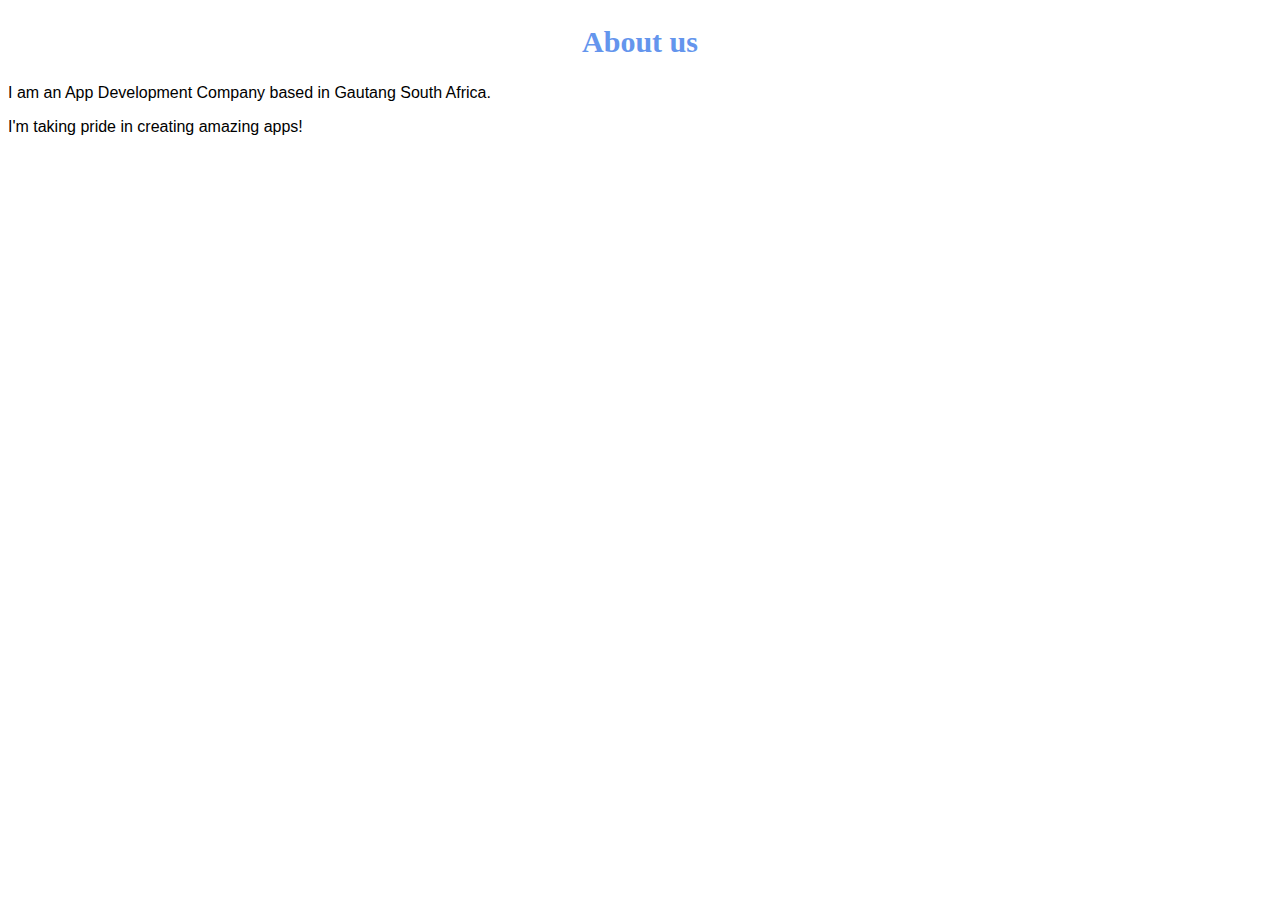
<file: about.html>
<!DOCTYPE html>
<html>
    <head>
        <link rel="stylesheet" href="style.css">
    </head>
    <body>
        <h2>About us</h2>
        <p>I am an App Development Company based in Gautang South Africa.</p>
        <p>I'm taking pride in creating amazing apps!</p> 
        
    </body>
</html>
</file>
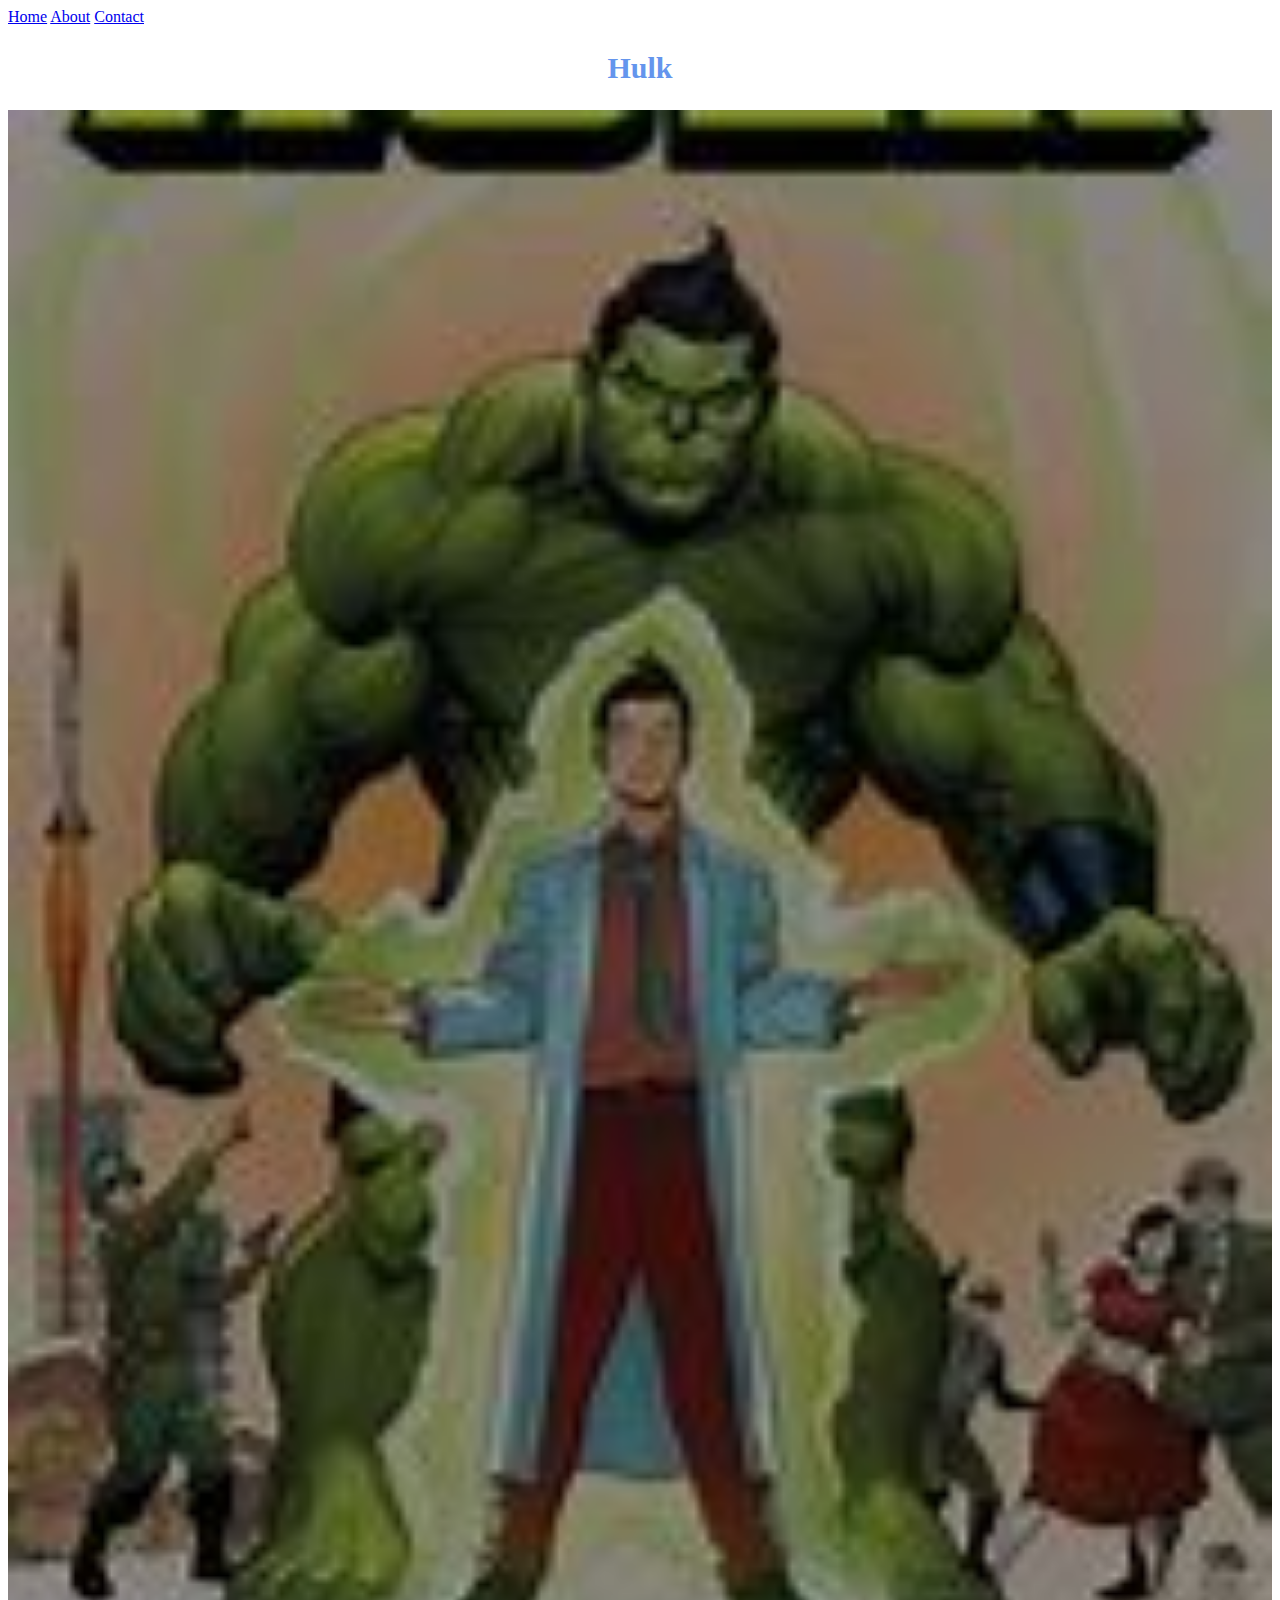
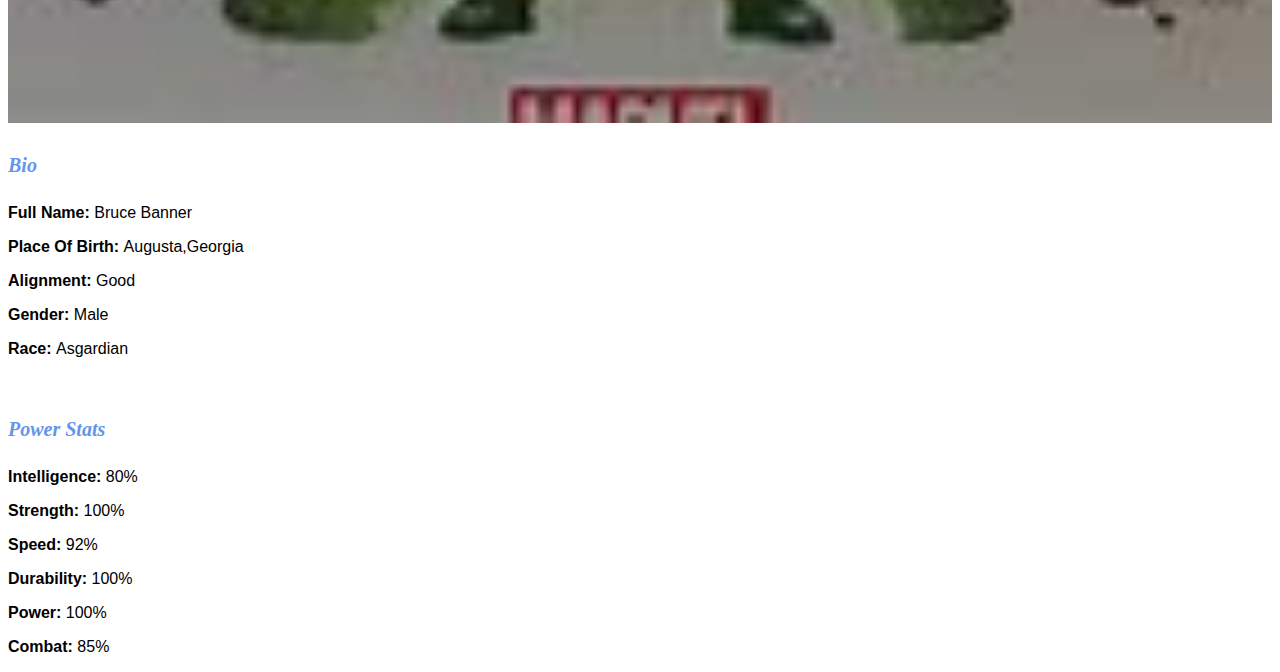
<file: avengers-3.html>
<!DOCTYPE html>
<html>
     <head>
          <link rel="stylesheet" href="style.css">
     </head>
     <body>
          <div id="Menu">
               <a href="index.html">Home<a/>
               <a href="about.html">About</a>
               <a href="contact.html">Contact</a>
          <div/>
          <h2>Hulk</h2>
          <div class="gallery">
               <img src="images/avengers%2003.jpg">
          </div>
             <h4>Bio</h4>
               <p><b>Full Name: </b> Bruce Banner</p>
               <p><b>Place Of Birth: </b> Augusta,Georgia</p>
               <p><b>Alignment: </b> Good</p>
               <p><b>Gender: </b> Male</p>
               <p><b>Race: </b> Asgardian</p>
         
              <br/>

              <h4>Power Stats</h4>
              <p><b>Intelligence: </b> 80%</p>
              <p><b>Strength: </b> 100%</p>
              <p><b>Speed: </b> 92%</p>
              <p><b>Durability: </b> 100%</p>
              <p><b>Power: </b> 100%</p>
              <p><b>Combat: </b> 85%</p> 
     </body>
</html>
</file>
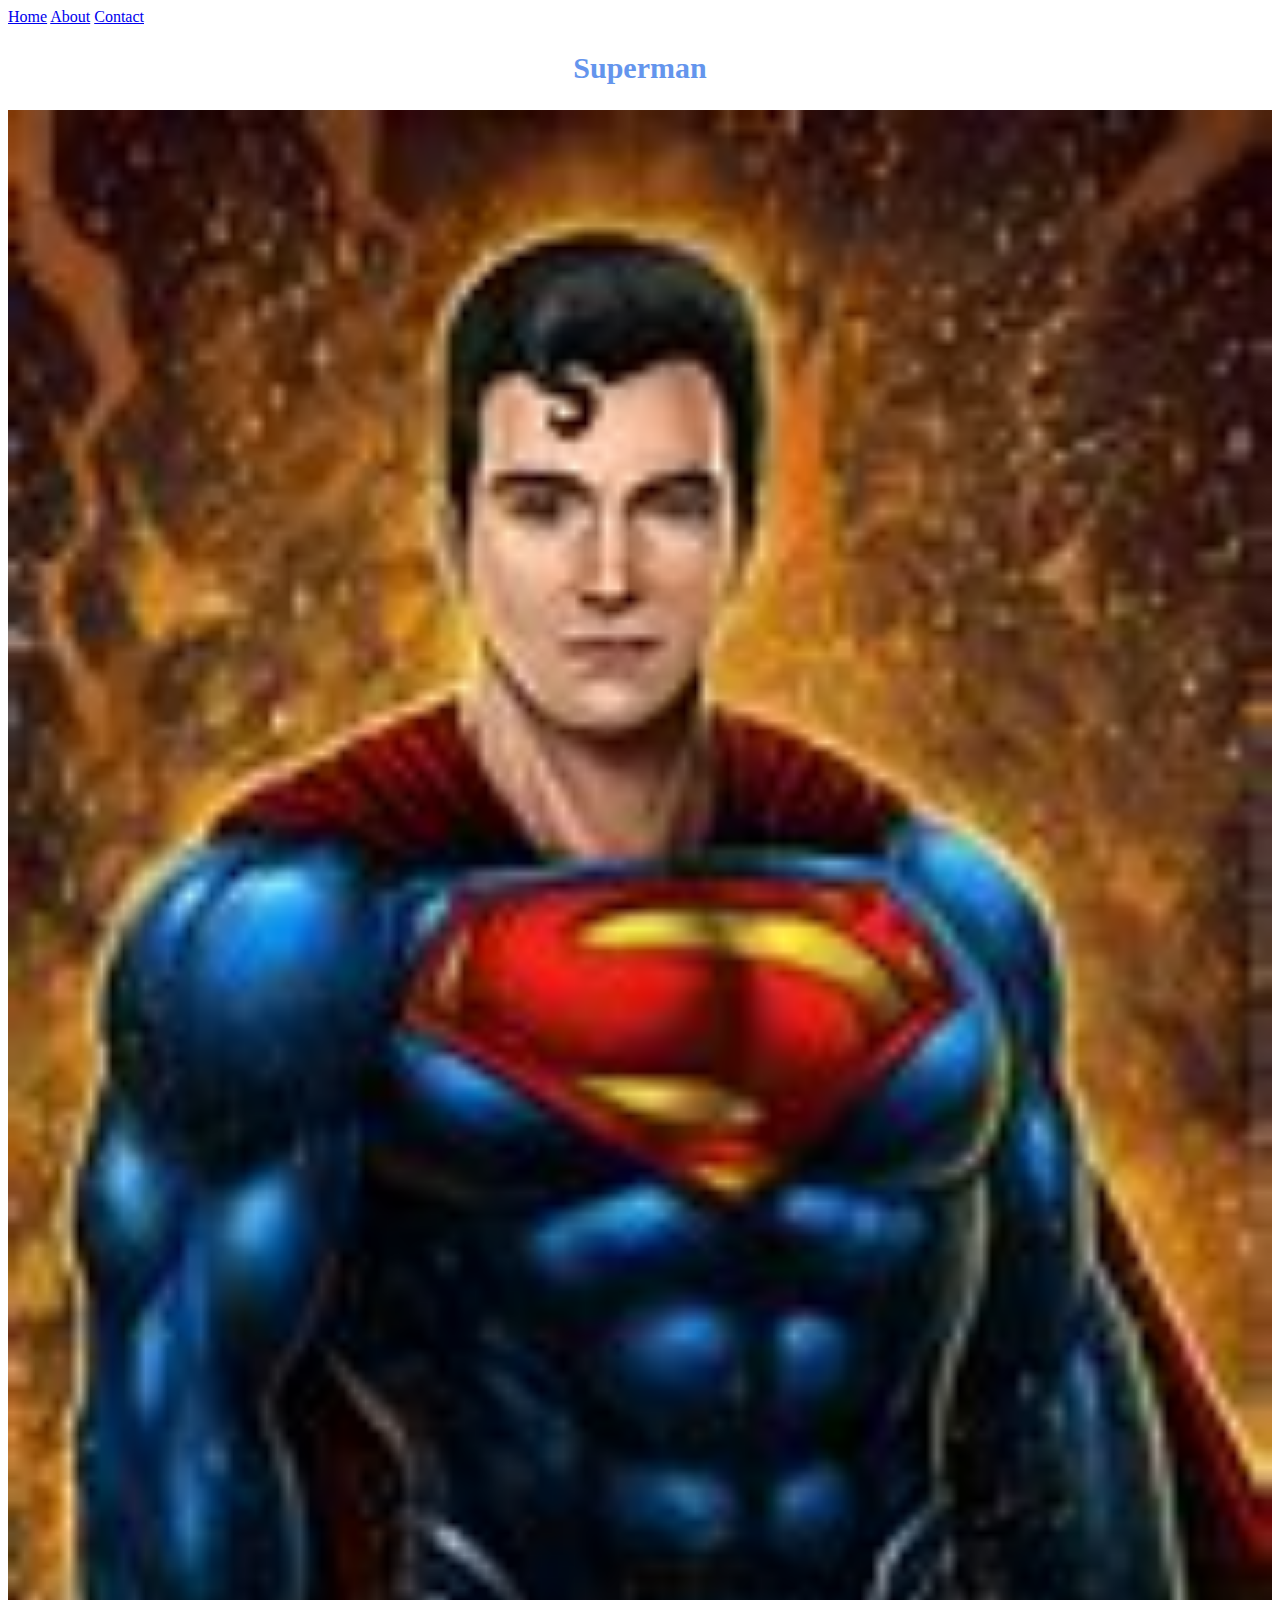
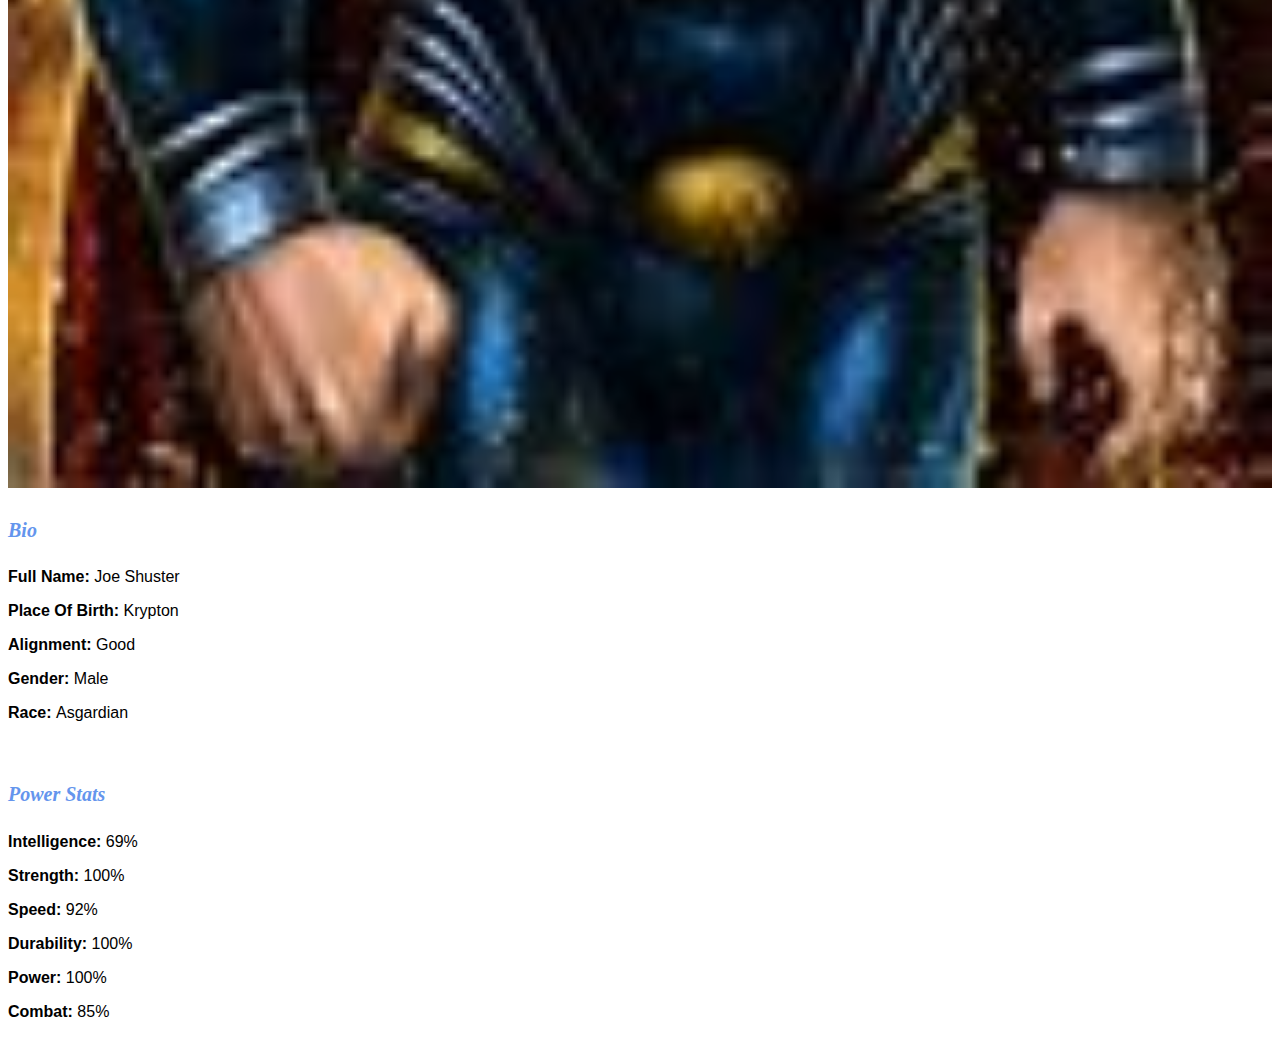
<file: avengers-4.html>
<!DOCTYPE html>
<html>
     <head>
          <link rel="stylesheet" href="style.css">
     </head>
     <body>
         <div id="Menu">
               <a href="index.html">Home<a/>
               <a href="about.html">About</a>
               <a href="contact.html">Contact</a>
          <div/>
          <h2>Superman</h2>
          <div class="gallery">
               <img src="images/avengers%2004.jpg">
          </div>
             <h4>Bio</h4>
               <p><b>Full Name: </b> Joe Shuster</p>
               <p><b>Place Of Birth: </b> Krypton</p>
               <p><b>Alignment: </b> Good</p>
               <p><b>Gender: </b> Male</p>
               <p><b>Race: </b> Asgardian</p>
         
              <br/>

              <h4>Power Stats</h4>
              <p><b>Intelligence: </b> 69%</p>
              <p><b>Strength: </b> 100%</p>
              <p><b>Speed: </b> 92%</p>
              <p><b>Durability: </b> 100%</p>
              <p><b>Power: </b> 100%</p>
              <p><b>Combat: </b> 85%</p> 
     </body>
</html>
</file>
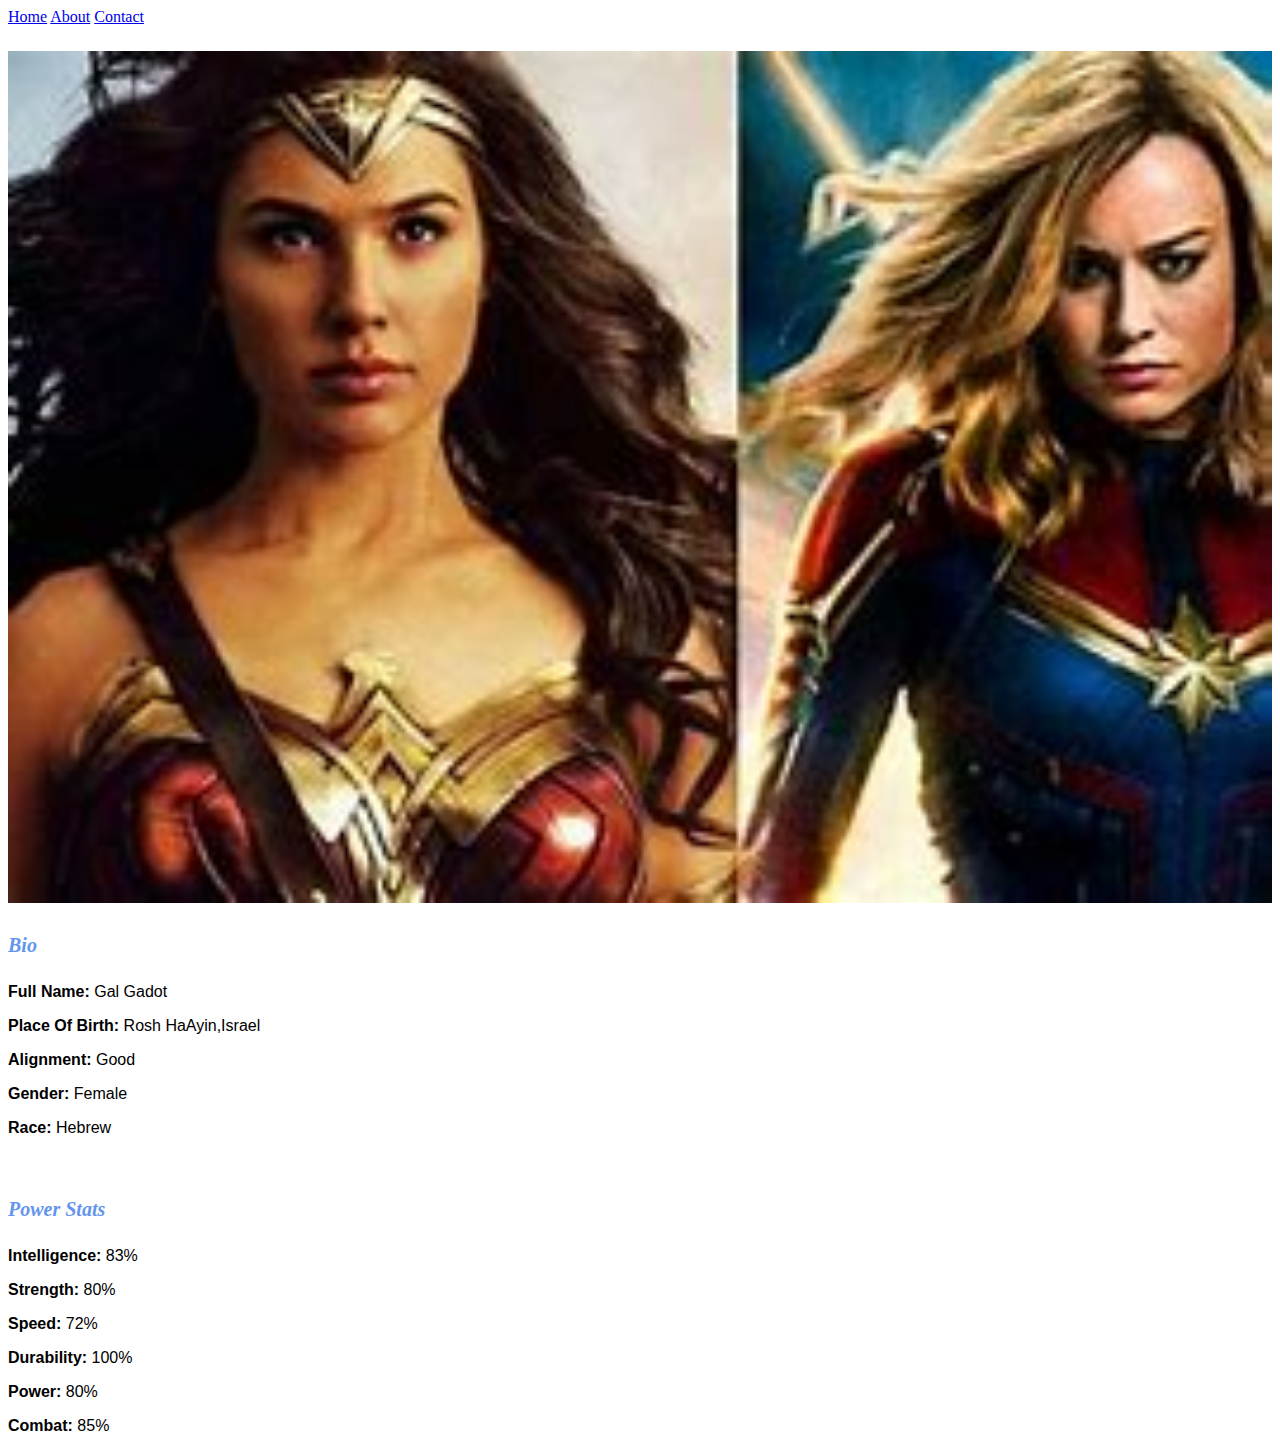
<file: avengers-5.html>
<!DOCTYPE html>
<html>
     <head>
          <link rel="stylesheet" href="style.css">
     </head>
     <body>
          <div id="Menu">
               <a href="index.html">Home<a/>
               <a href="about.html">About</a>
               <a href="contact.html">Contact</a>
          <div/>
          <h2></h2>
          <div class="gallery">
               <img src="images/avengers%2005.jpg">
          </div>
             <h4>Bio</h4>
               <p><b>Full Name: </b> Gal Gadot</p>
               <p><b>Place Of Birth: </b> Rosh HaAyin,Israel</p>
               <p><b>Alignment: </b> Good</p>
               <p><b>Gender: </b> Female</p>
               <p><b>Race: </b> Hebrew</p>
         
              <br/>

              <h4>Power Stats</h4>
              <p><b>Intelligence: </b> 83%</p>
              <p><b>Strength: </b> 80%</p>
              <p><b>Speed: </b> 72%</p>
              <p><b>Durability: </b> 100%</p>
              <p><b>Power: </b> 80%</p>
              <p><b>Combat: </b> 85%</p> 
     </body>
</html>
</file>
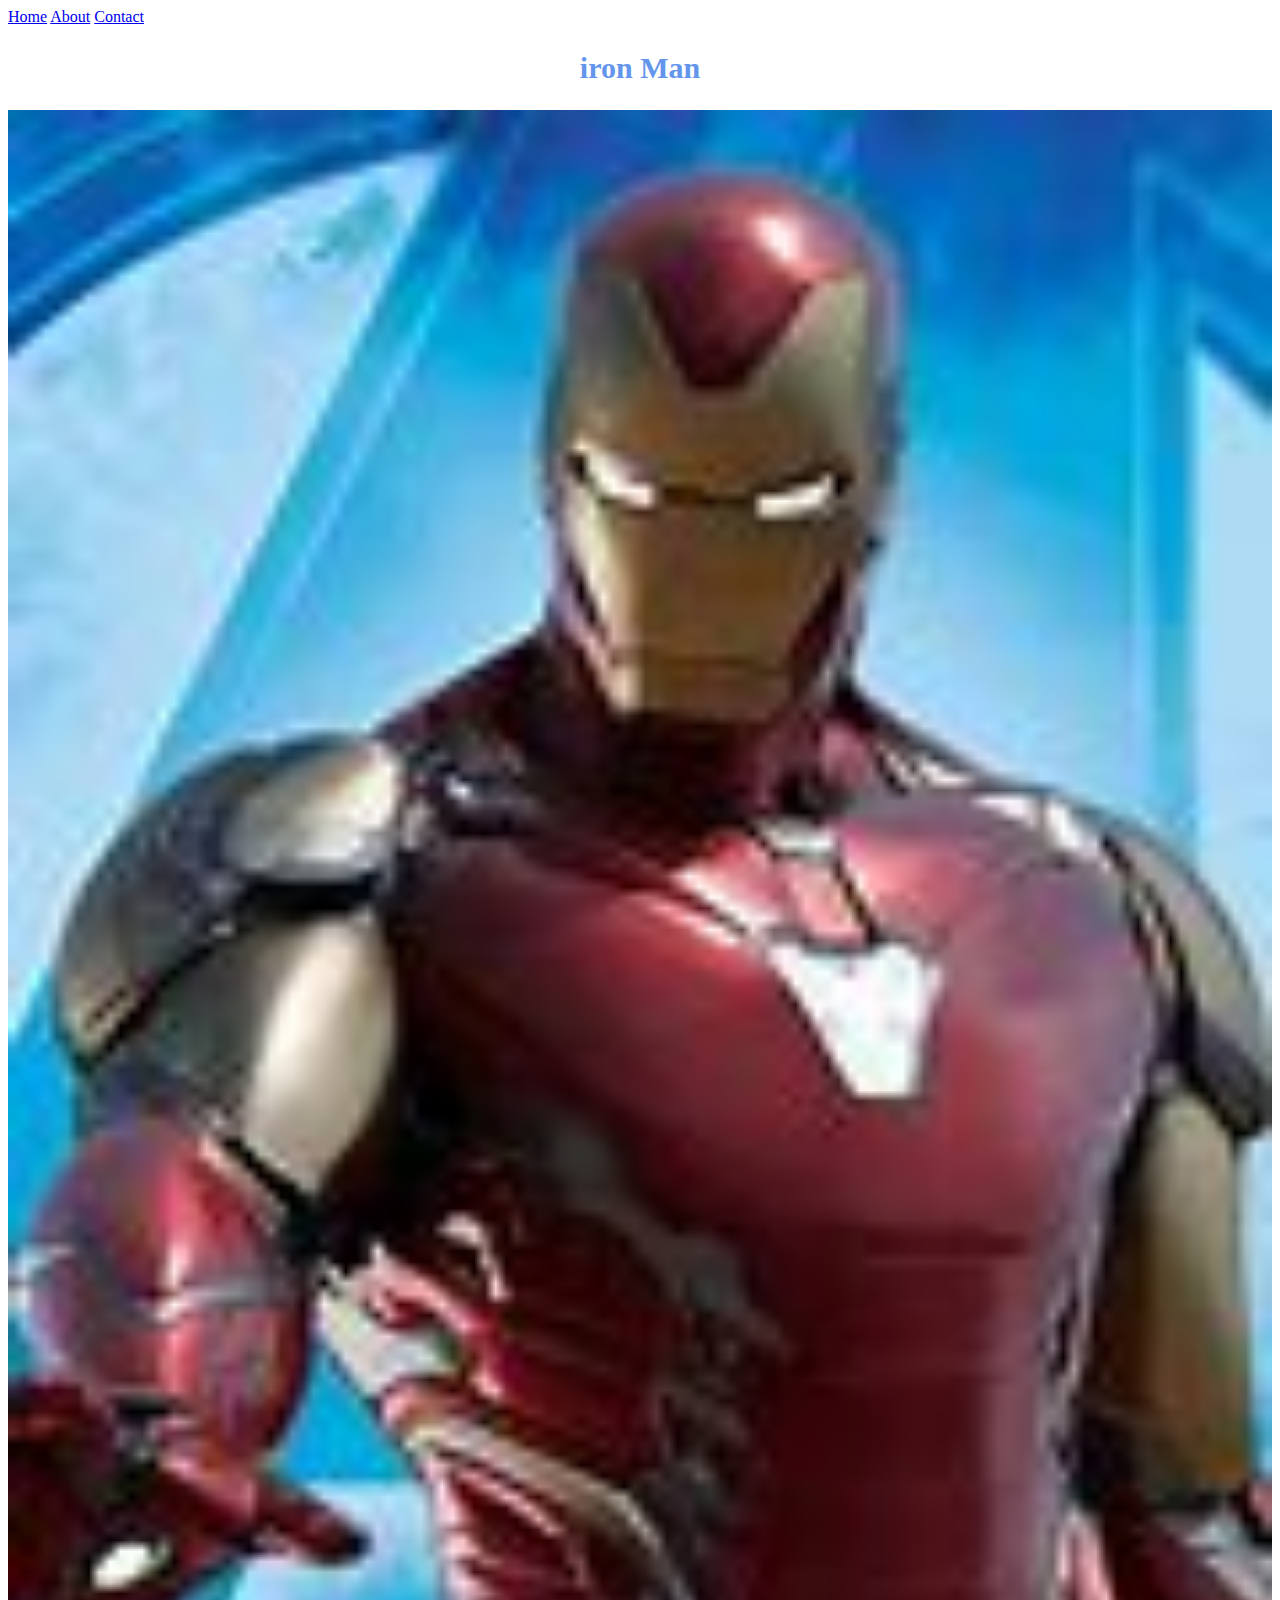
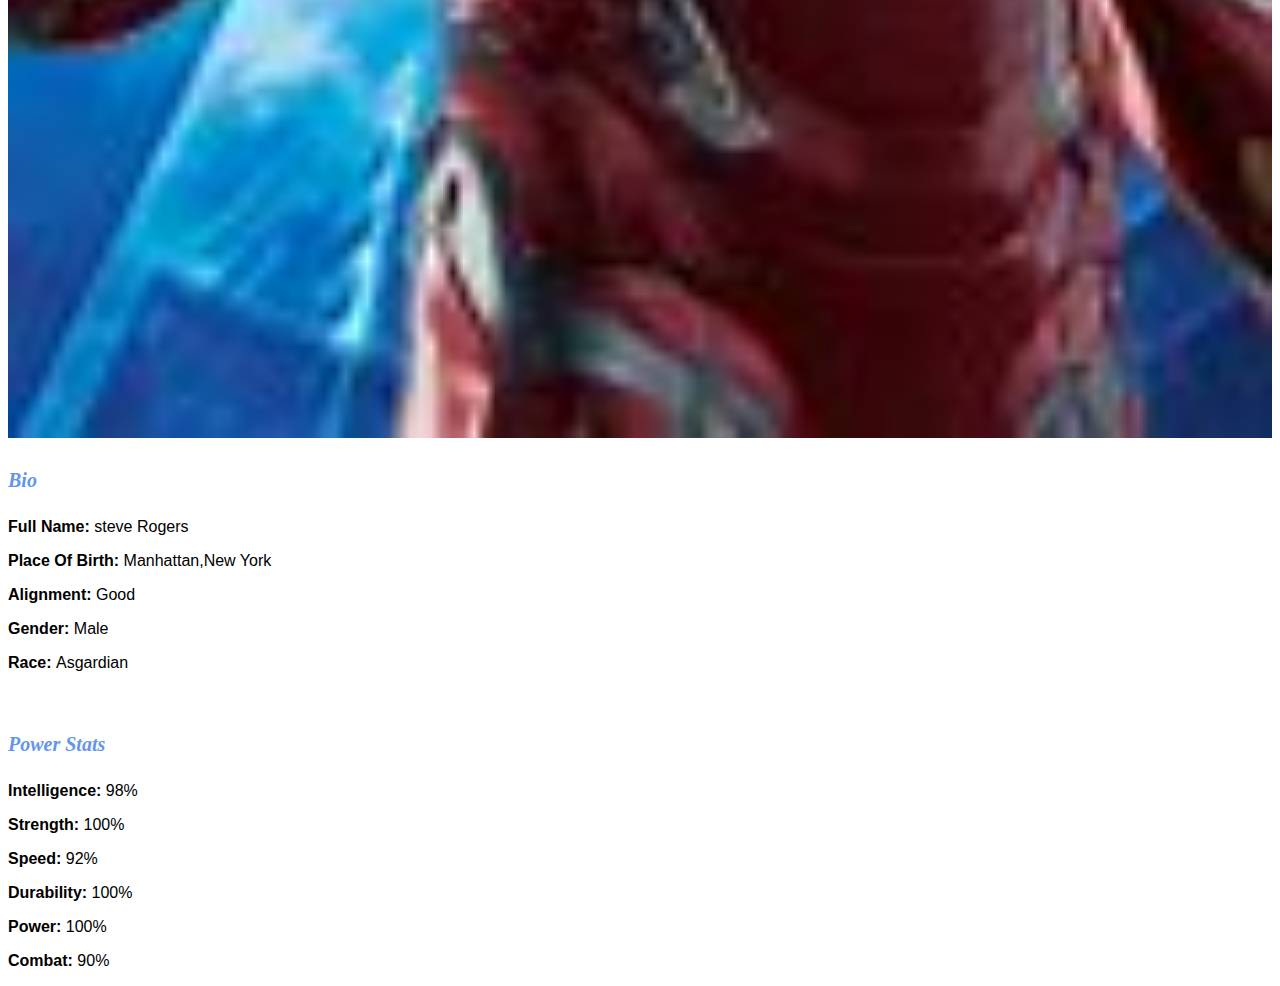
<file: avengers-6.html>
<!DOCTYPE html>
<html>
     <head>
          <link rel="stylesheet" href="style.css">
     </head>
     <body>
          <div id="Menu">
               <a href="index.html">Home<a/>
               <a href="about.html">About</a>
               <a href="contact.html">Contact</a>
          <div/>
          <h2>iron Man</h2>
          <div class="gallery">
               <img src="images/avengers%2006.jpg">
          </div>
             <h4>Bio</h4>
               <p><b>Full Name: </b> steve Rogers</p>
               <p><b>Place Of Birth: </b> Manhattan,New York</p>
               <p><b>Alignment: </b> Good</p>
               <p><b>Gender: </b> Male</p>
               <p><b>Race: </b> Asgardian</p>
         
              <br/>

              <h4>Power Stats</h4>
              <p><b>Intelligence: </b> 98%</p>
              <p><b>Strength: </b> 100%</p>
              <p><b>Speed: </b> 92%</p>
              <p><b>Durability: </b> 100%</p>
              <p><b>Power: </b> 100%</p>
              <p><b>Combat: </b> 90%</p> 
     </body>
</html>
</file>
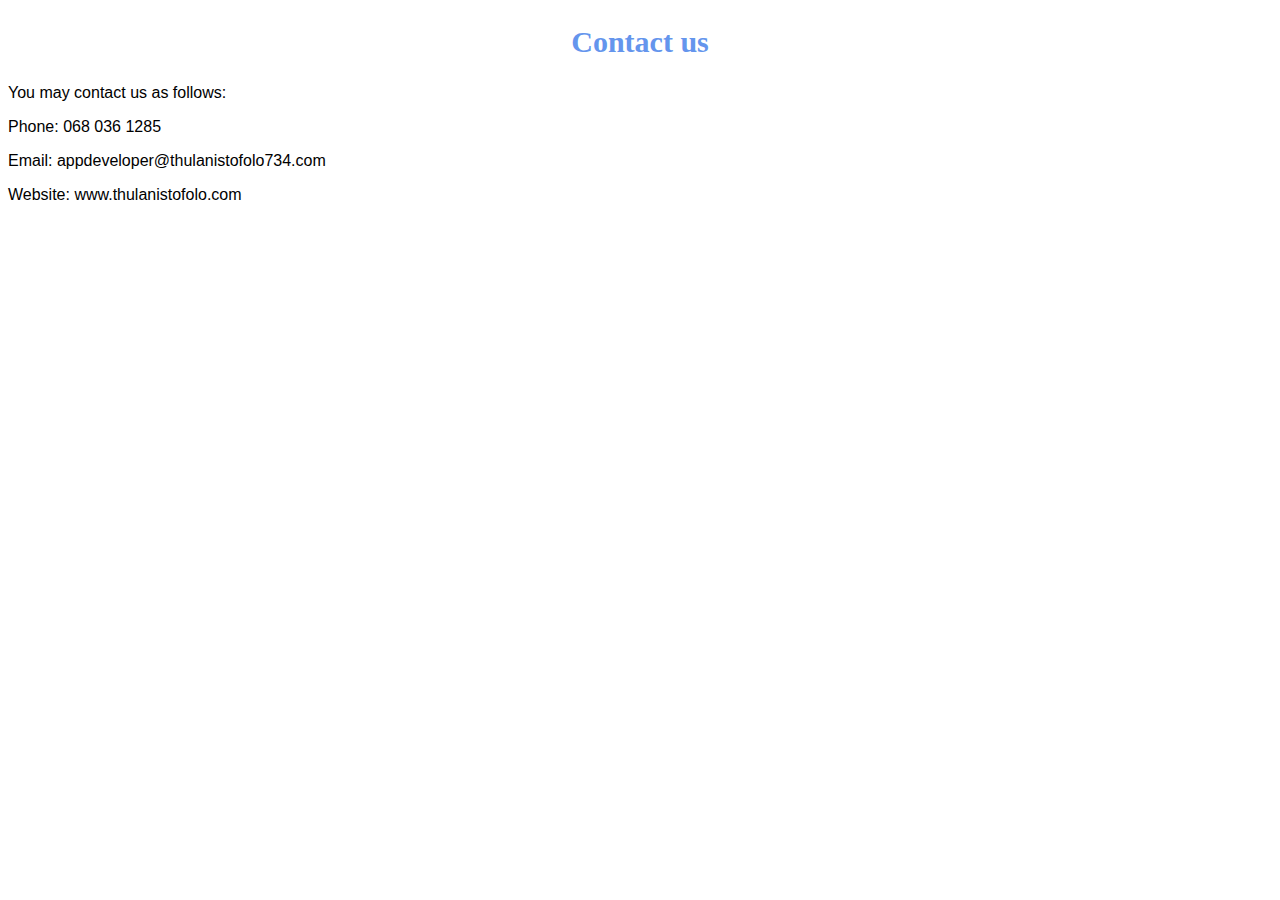
<file: contact.html>
<!DOCTYPE html>
<html>
    <head>
        <link rel="stylesheet" href="style.css">
    </head>
    <body>
        <h2>Contact us</h2>
        <p>You may contact us as follows:</p>
        <p>Phone: 068 036 1285</p>
        <p>Email: appdeveloper@thulanistofolo734.com</p>
        <p>Website: www.thulanistofolo.com</p>
        
    </body>
</html>
</file>
<file: style.css>
.gallery img{
        width: 100%;
 }

h2{
   font-family: Impact; fantasy;
   text-align: center;
   font-size: 30px;
   color: cornflowerblue
}
 
h4{
    font-family: Impact; fantasy ;
   font-size: 20px ;  
   font-style: italic ;
   color: cornflowerblue ; 
}

p{
    font-family: Helvetica, sans-serif;
}

#menu{
    width: 100;
    height: 40px;
    background color: cornflowerblue;
    padding-top: 12px;
}

#menu a{
    color: #ffffff;
    font-family: Helvetica, sans-serif;
    font-size: 18px;
    text-decoration: none;
    font-weight: 800;  
    padding-left: 20px;
    padding-right: 20px;    
}

#menu a:hover{
    color: #5077bd;
}
</file>
